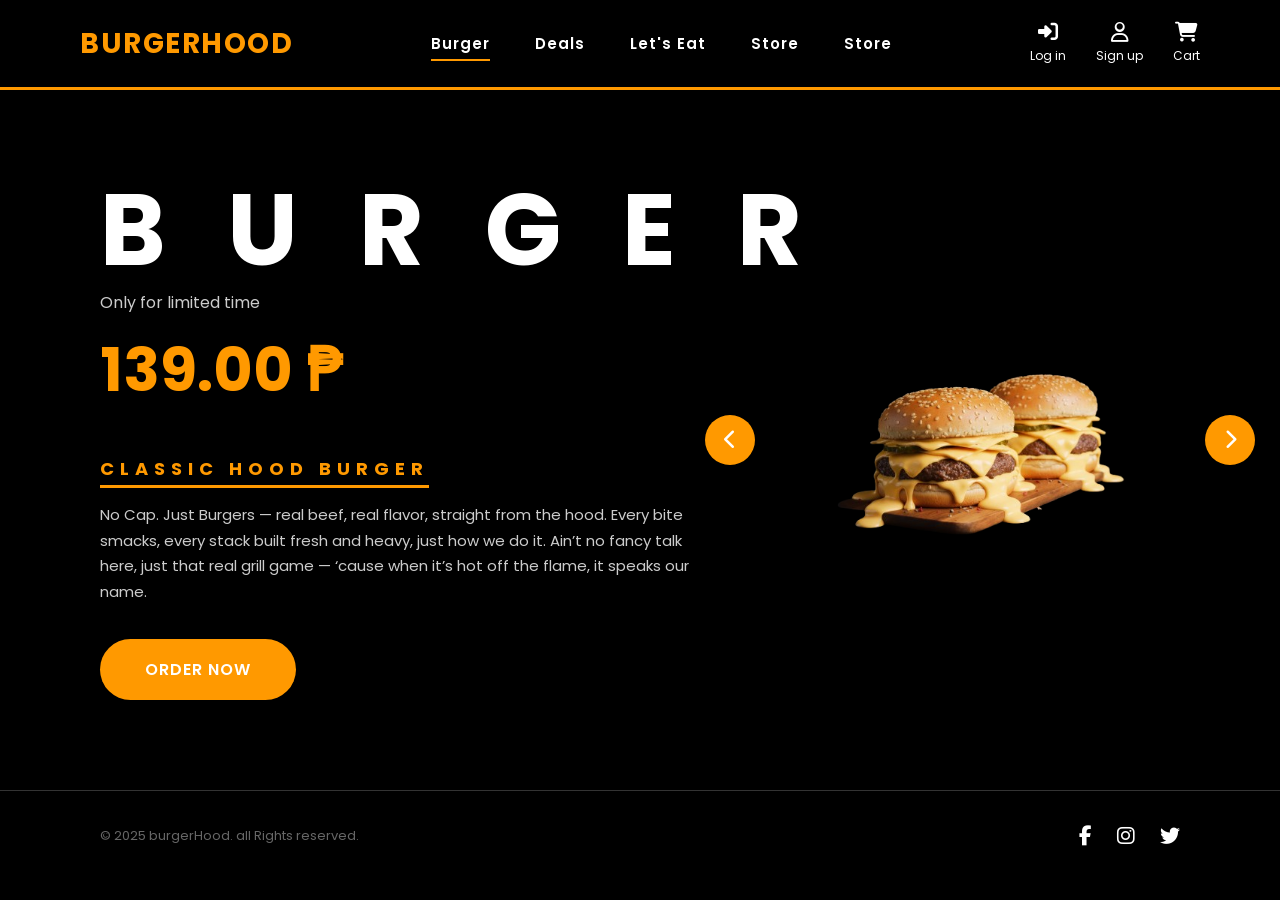
<file: index.html>
<!DOCTYPE html>
<html lang="en">
	<head>
		<meta charset="UTF-8" />
		<meta name="viewport" content="width=device-width, initial-scale=1" />
		<meta name="color-scheme" content="dark light" />
		<meta name="theme-color" content="#000000" />
		<link href="https://fonts.googleapis.com/css2?family=Poppins:wght@400;600;700&display=swap" rel="stylesheet" />
		<link rel="stylesheet" href="https://cdnjs.cloudflare.com/ajax/libs/font-awesome/6.7.2/css/all.min.css" />
		<title>BurgerHood</title>

		<style>
			* {
				font-family: "Poppins", sans-serif;
				box-sizing: border-box;
				margin: 0;
				padding: 0;
			}

			body {
				background-color: #000;
				color: #fff;
				overflow-x: hidden;
			}

			/*header area*/

			header {
				position: sticky;
				top: 0;
				z-index: 1000;
				display: flex;
				align-items: center;
				justify-content: space-between;
				background: #000;
				padding: 22px 80px;
				border-bottom: 3px solid #ff9900;
			}

			a,
			a:link,
			a:visited,
			a:hover,
			a:active {
				color: inherit;
				text-decoration: none;
			}

			#burgerhood {
				font-size: 28px;
				color: #ff9900;
				letter-spacing: 1.5px;
				font-weight: 700;
				cursor: pointer;
				transition: 0.3s;
			}

			#burgerhood:hover {
				color: #ffc44d;
			}

			nav {
				display: flex;
				gap: 45px;
				flex-grow: 1;
				justify-content: center;
			}

			nav a {
				text-decoration: none;
				color: #fff;
				font-weight: 600;
				font-size: 15px;
				letter-spacing: 1px;
				transition: color 0.3s ease;
			}

			#burger {
				text-decoration-line: underline;
			}

			nav a:hover {
				color: #ff9900;
			}

			.header-icons {
				display: flex;
				align-items: center;
				gap: 30px;
				font-size: 20px;
			}

			.icon-with-text {
				display: flex;
				flex-direction: column;
				align-items: center;
				text-decoration: none;
				color: #ffffff;
				font-size: 20px;
				transition: color 0.3s ease;
			}

			.icon-with-text span {
				font-size: 12px;
				margin-top: 5px;
				color: #ffffff;
			}

			.icon-with-text:hover,
			.icon-with-text:hover span {
				color: #ff9900;
			}

			.icon-with-text i {
				font-size: 20px;
			}

			.header-icons a {
				color: #fff;
				transition: color 1s ease;
			}

			.header-icons a:hover {
				color: #ff9900;
			}

			#burger {
				text-decoration: underline;
				text-underline-offset: 10px;
				text-decoration-color: #ff9900;
				text-decoration-thickness: 2px;
			}

			/*main contents*/
			.main-section {
				display: flex;
				align-items: center;
				justify-content: space-between;
				min-height: calc(100vh - 200px);
				padding: 60px 100px;
				gap: 80px;
			}

			/*left side div*/
			.left-content {
				flex: 1;
				max-width: 600px;
			}

			.left-content h1 {
				font-size: 100px;
				letter-spacing: 20px;
				margin-bottom: 10px;
				line-height: 1;
				white-space: nowrap;
			}

			.left-content h6 {
				font-size: 16px;
				font-weight: 400;
				color: #ccc;
				margin-bottom: 10px;
			}

			.left-content h2 {
				font-size: 60px;
				color: #ff9900;
				margin-bottom: 40px;
			}

			.left-content h3 {
				color: #ff9900;
				letter-spacing: 6px;
				font-size: 18px;
				margin-bottom: 20px;
				text-decoration: underline;
				text-underline-offset: 10px;
				text-decoration-thickness: 3px;
			}

			.left-content p {
				color: #ccc;
				line-height: 1.7;
				margin-bottom: 35px;
				font-size: 15px;
			}

			.order-button {
				background-color: #ff9900;
				color: white;
				border: none;
				padding: 18px 45px;
				font-size: 16px;
				font-weight: 600;
				border-radius: 50px;
				cursor: pointer;
				transition: all 0.5s ease;
				text-transform: uppercase;
				letter-spacing: 1px;
			}

			.order-button:hover {
				background-color: #e68a00;
				transform: translateY(-2px);
				box-shadow: 0 5px 20px rgba(255, 153, 0, 0.4);
			}

			/*right side div*/
			.right-content {
				flex: 1;
				display: flex;
				align-items: center;
				justify-content: center;
				position: relative;
			}

			.burger-container {
				position: relative;
				display: flex;
				align-items: center;
				justify-content: center;
			}

			.burger-slide {
				position: absolute;
				width: 100%;
				top: 0;
				left: 0;
				transition: transform 0.6s ease, opacity 0.6s ease;
			}

			#cheesyBurgerImg {
				width: 550px;
				max-width: 100%;
				border-radius: 20px;
				transition: transform 0.3s ease;
			}

			#cheesyBurgerImg:hover {
				transform: scale(1.05);
			}

			.nav-arrow {
				position: absolute;
				background-color: #ff9900;
				width: 50px;
				height: 50px;
				border-radius: 50%;
				display: flex;
				align-items: center;
				justify-content: center;
				cursor: pointer;
				transition: all 0.3s ease;
				font-size: 20px;
				border: none;
				color: #fff;
			}

			.nav-arrow:hover {
				background-color: #ffc44d;
				transform: scale(1.1);
			}

			/* buttons distance */

			.nav-arrow.left {
				left: -75px;
			}

			.nav-arrow.right {
				right: -75px;
			}

			/* footer area */

			footer {
				display: flex;
				justify-content: space-between;
				align-items: center;
				padding: 30px 100px;
				border-top: 1px solid #333;
			}

			footer p {
				color: #666;
				font-size: 13px;
			}

			.social-icons {
				display: flex;
				gap: 25px;
			}

			.social-icons a {
				color: #fff;
				font-size: 20px;
				transition: color 0.3s ease;
			}

			.social-icons a:hover {
				color: #ff9900;
			}
		</style>
	</head>

	<body>
		<header>
			<a id="burgerhood" href="burgerhood.html">BURGERHOOD</a>

			<nav>
				<a href="" id="burger">Burger</a>
				<a href="">Deals</a>
				<a href="">Let's Eat</a>
				<a href="">Store</a>
				<a href="">Store</a>
			</nav>

			<div class="header-icons">
				<a id="btnLogin" href="login.html" class="icon-with-text">
					<i class="fa-solid fa-right-to-bracket"></i>
					<span>Log in</span>
				</a>
				<a id="btnSignup" href="signup.html" class="icon-with-text">
					<i class="fa-regular fa-user"></i>
					<span>Sign up</span>
				</a>
				<a id="btnCart" href="#" class="icon-with-text">
					<i class="fa-solid fa-cart-shopping"></i>
					<span>Cart</span>
				</a>
				<a id="btnLogout" href="#" target="_blank" class="icon-with-text" style="display: none">
					<i class="fa-solid fa-right-from-bracket"></i>
					<span>Log out</span>
				</a>
			</div>
		</header>

		<div class="main-section">
			<div class="left-content">
				<h1>B U R G E R</h1>
				<h6>Only for limited time</h6>
				<h2>139.00 ₱</h2>

				<h3>CLASSIC HOOD BURGER</h3>
				<p>No Cap. Just Burgers — real beef, real flavor, straight from the hood. Every bite smacks, every stack built fresh and heavy, just how we do it. Ain’t no fancy talk here, just that real grill game — ‘cause when it’s hot off the flame, it speaks our name.</p>
				<a href="login.html">
					<button class="order-button">Order Now</button>
				</a>
			</div>
			<div class="right-content">
				<div class="burger-container">
					<button class="nav-arrow left">
						<i class="fa-solid fa-chevron-left"></i>
					</button>
					<img src="assets/images/cheesyBurger.png" alt="Cheesy Burger" id="cheesyBurgerImg" />
					<button class="nav-arrow right">
						<i class="fa-solid fa-chevron-right"></i>
					</button>
				</div>
			</div>
		</div>

		<footer>
			<p>© 2025 burgerHood. all Rights reserved.</p>
			<div class="social-icons">
				<a href=""><i class="fa-brands fa-facebook-f"></i></a>
				<a href=""><i class="fa-brands fa-instagram"></i></a>
				<a href=""><i class="fa-brands fa-twitter"></i></a>
			</div>
		</footer>

        <script src="js/slider.js"></script>
        
		<script>
			const activeUser = JSON.parse(localStorage.getItem("activeUser")); // get the current user this was saved in local storage from the login session
			const btnLogin = document.getElementById("btnLogin");
			const btnSignup = document.getElementById("btnSignup");
			const btnLogout = document.getElementById("btnLogout");

			if (activeUser) {
				// User is logged in
				btnLogin.style.display = "none"; // hide login icon
				btnSignup.style.display = "none"; // hide signup icon
				btnLogout.style.display = ""; // show logout icon
			} else {
				// handles no user logged in
				btnLogin.style.display = "";
				btnSignup.style.display = "";
				btnLogout.style.display = "none";
			}

			btnLogout.addEventListener("click", () => {
				localStorage.removeItem("activeUser"); // clear active user
				window.location.reload(); // reload the index page
			});
		</script>
	</body>
</html>
</file>
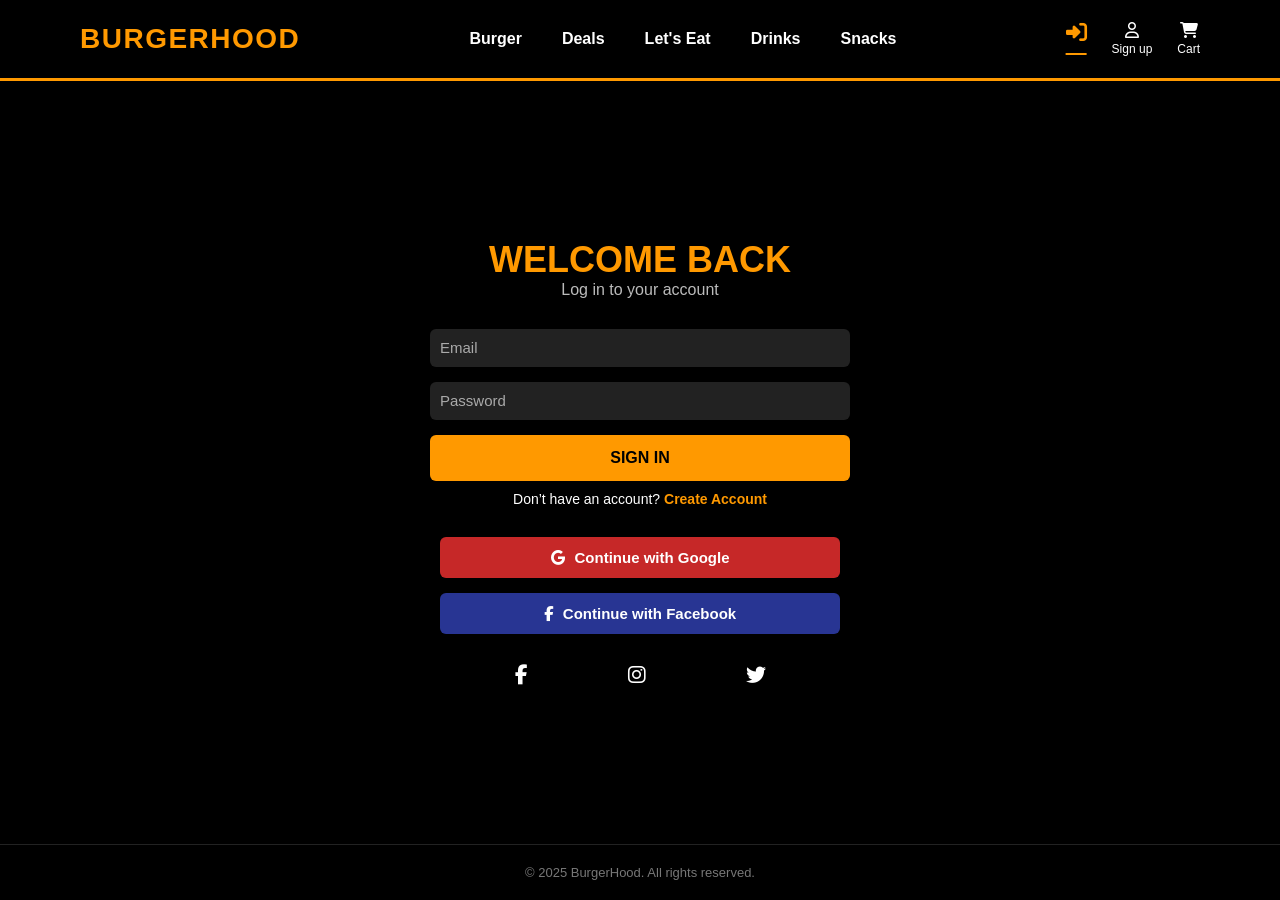
<file: login.html>
<!DOCTYPE html>
<html lang="en">
	<head>
		<meta charset="UTF-8" />
		<meta name="viewport" content="width=device-width, initial-scale=1.0" />
		<!-- <link href="https://fonts.googleapis.com/css2?family=Poppins:wght@400;600;700&display=swap" rel="stylesheet" /> -->
		<link rel="stylesheet" href="https://cdnjs.cloudflare.com/ajax/libs/font-awesome/6.7.2/css/all.min.css" />
		<link rel="stylesheet" href="styles/notify-me.css" />
		<link rel="stylesheet" href="styles/form-input.css" />
		<link rel="stylesheet" href="styles/general-layout.css" />
		<link rel="stylesheet" type="text/css" href="styles/font-style.css" />

		<title>Login</title>

		<style>
			#Login {
				text-decoration-color: #ff9900;
				text-underline-offset: 6px;
			}

			/*log in icon*/
			#Login i {
				font-size: 21px;
			}

			#Login {
				text-decoration: underline;
				color: #ff9900;
				text-underline-offset: 13px;
			}

			/* login area div*/
			.login-container {
				flex: 1;
				display: flex;
				flex-direction: column;
				align-items: center;
				justify-content: center;
				text-align: center;
				padding: 50px 20px;
			}

			.login-container h1 {
				color: #ff9900;
				font-size: 36px;
				font-weight: 700;
			}

			.login-container p {
				color: #bbb;
				margin-bottom: 30px;
			}

			.create-account {
				margin-top: 10px;
				font-size: 14px;
			}

			.create-account a {
				color: #ff9900;
				text-decoration: none;
				font-weight: 600;
			}

			.create-account a:hover {
				text-decoration: underline;
			}
		</style>
	</head>

	<body>
		<header>
			<a id="burgerhood" href="burgerhood.html">BURGERHOOD</a>
			<nav>
				<a href="" id="burger">Burger</a>
				<a href="">Deals</a>
				<a href="">Let's Eat</a>
				<a href="">Drinks</a>
				<a href="">Snacks</a>
			</nav>
			<div class="header-icons">
				<a href="#" class="icon-with-text" id="Login">
					<i class="fa-solid fa-right-to-bracket"></i>
				</a>
				<a href="signup.html" class="icon-with-text">
					<i class="fa-regular fa-user"></i>
					<span>Sign up</span>
				</a>
				<a href="#" class="icon-with-text">
					<i class="fa-solid fa-cart-shopping"></i>
					<span>Cart</span>
				</a>
			</div>
		</header>

		<div id="toast-container" aria-live="polite" aria-atomic="true"></div>

		<div class="login-container">
			<h1>WELCOME BACK</h1>
			<p>Log in to your account</p>

			<form id="login-form">
				<div class="input-wrap">
					<input type="email" id="email" class="required" placeholder="Email" />
					<i id="errorIcon" class="fa-solid fa-circle-exclamation errorIcon"></i>
				</div>
				<div class="input-wrap">
					<input type="password" id="password" class="required" placeholder="Password" />
					<i id="errorIcon" class="fa-solid fa-circle-exclamation errorIcon"></i>
				</div>
				<button type="submit">SIGN IN</button>
			</form>

			<div class="create-account">Don’t have an account? <a href="signup.html">Create Account</a></div>

			<div class="social-login">
				<a class="social-btn google" href="burgerhood.html"><i class="fa-brands fa-google"></i> Continue with Google</a>
				<a class="social-btn facebook" href="burgerhood.html"><i class="fa-brands fa-facebook-f"></i> Continue with Facebook</a>
			</div>

			<div class="social-icons">
				<a href="#"><i class="fa-brands fa-facebook-f"></i></a>
				<a href="#"><i class="fa-brands fa-instagram"></i></a>
				<a href="#"><i class="fa-brands fa-twitter"></i></a>
			</div>
		</div>

		<footer>© 2025 BurgerHood. All rights reserved.</footer>

		<script src="js/notify-me.js"></script>
		<script src="js/input-validation.js"></script>


		<script>
			const users = JSON.parse(localStorage.getItem("users") || "[]");

			const loginForm = document.getElementById("login-form");
			const inputEmail = document.getElementById("email");
			const inputPassword = document.getElementById("password");

			loginForm.addEventListener("submit", (e) => {
				e.preventDefault();

				const email = inputEmail.value.trim();
				const password = inputPassword.value.trim();

				let hasError = false;
				if (!email) {
					showNotification({ type: "error", message: "Please enter an email!" });
					hasError = true;
				}

				if (!password) {
					showNotification({ type: "error", message: "Please provide a password!" });
					hasError = true;
				}

				if (hasError) return;

				// check if email matches from the users array stored in local storage iof the browser
				const found = users.find((user) => user.email.toLowerCase() === email.toLowerCase() && user.password === password);

				if (found) {
					// showNotification({ type: "success", message: "successfully logged in" });

					// the following is to set the users info as the current loggin in user so that the browser will remember whose currently logged in
					// and so if navigate to other pages the currently logged in user will still be determined by the browser
					// this is for simulation of log in and out sessions

					localStorage.setItem("activeUser", JSON.stringify(found));

					// redirect to index or homepage
					window.location.href = "index.html";
				} else {
					// alert("Invalid email or password!");
					showNotification({ type: "error", message: "Invalid email or password!" });

				}
			});
		</script>
	</body>
</html>
</file>
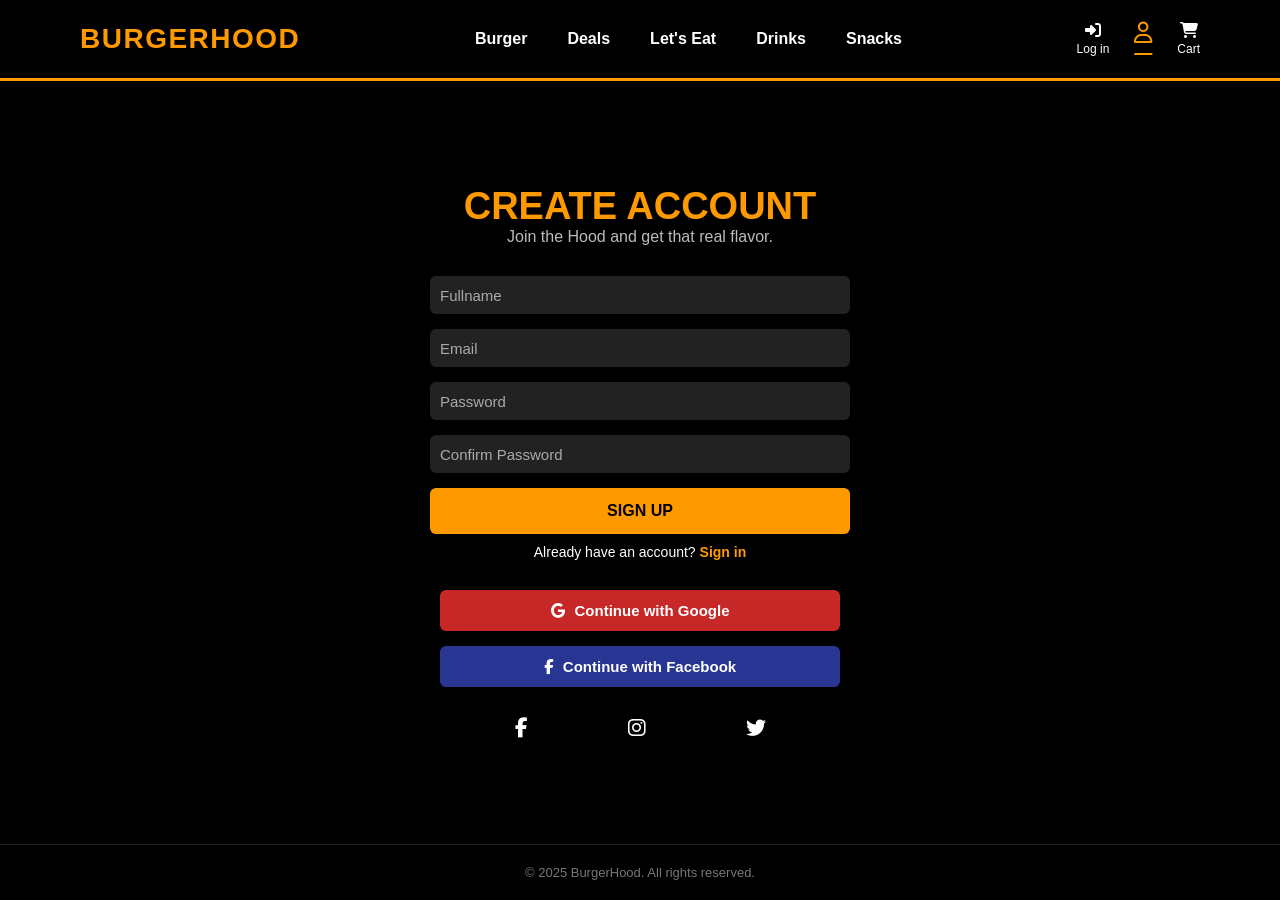
<file: signup.html>
<!DOCTYPE html>
<html lang="en">
	<head>
		<meta charset="UTF-8" />
		<meta name="viewport" content="width=device-width, initial-scale=1.0" />
		<!-- <link href="https://fonts.googleapis.com/css2?family=Poppins:wght@400;600;700&display=swap" rel="stylesheet" /> -->
		<link rel="stylesheet" href="https://cdnjs.cloudflare.com/ajax/libs/font-awesome/6.7.2/css/all.min.css" />
		<link rel="stylesheet" href="styles/notify-me.css" />
		<link rel="stylesheet" href="styles/form-input.css" />
		<link rel="stylesheet" href="styles/general-layout.css" />
		<link rel="stylesheet" type="text/css" href="styles/font-style.css" />

		<title>BurgerHood | Sign Up</title>

		<style>
			#signup {
				font-size: 21px;
			}

			#signup {
				text-decoration: underline;
				color: #ff9900;
				text-underline-offset: 13px;
			}

			/* Highlight the Sign Up icon */
			.icon-with-text:nth-child(2) {
				color: #ff9900;
				position: relative;
			}

			/* SIGNUP CONTAINER */
			.signup-container {
				flex: 1;
				display: flex;
				flex-direction: column;
				align-items: center;
				justify-content: center;
				text-align: center;
				padding: 60px 20px;
			}

			.signup-container h1 {
				color: #ff9900;
				font-size: 38px;
				font-weight: 700;
			}

			.signup-container p {
				color: #bbb;
				margin-bottom: 30px;
			}

			.already-account {
				margin-top: 10px;
				font-size: 14px;
			}

			.already-account a {
				color: #ff9900;
				text-decoration: none;
				font-weight: 600;
			}

			.already-account a:hover {
				text-decoration: underline;
			}
		</style>
	</head>

	<body>
		<header>
			<a id="burgerhood" href="index.html">BURGERHOOD</a>
			<nav>
				<a href="" id="burger">Burger</a>
				<a href="">Deals</a>
				<a href="">Let's Eat</a>
				<a href="">Drinks</a>
				<a href="">Snacks</a>
			</nav>
			<div class="header-icons">
				<a href="login.html" class="icon-with-text">
					<i class="fa-solid fa-right-to-bracket"></i>
					<span>Log in</span>
				</a>
				<a href="signup.html" class="icon-with-text" id="signup">
					<i class="fa-regular fa-user"></i>
				</a>
				<a href="#" class="icon-with-text">
					<i class="fa-solid fa-cart-shopping"></i>
					<span>Cart</span>
				</a>
			</div>
		</header>

		<!-- Toast container (kept empty; JS will inject toasts notification) -->
		<div id="toast-container" aria-live="polite" aria-atomic="true"></div>

		<div class="signup-container">
			<h1>CREATE ACCOUNT</h1>
			<p>Join the Hood and get that real flavor.</p>

			<form id="signup-form" autocomplete="off">
				<div class="input-wrap">
					<input type="text" id="fullname" class="required" placeholder="Fullname" />
					<i id="errorIcon" class="fa-solid fa-circle-exclamation errorIcon"></i>
				</div>

				<div class="input-wrap">
					<input type="email" id="email" class="required" placeholder="Email" />
					<i id="errorIcon" class="fa-solid fa-circle-exclamation errorIcon"></i>
				</div>

				<div class="input-wrap">
					<input type="password" id="password" class="required" placeholder="Password" />
					<i id="errorIcon" class="fa-solid fa-circle-exclamation errorIcon"></i>
				</div>

				<div class="input-wrap">
					<input type="password" id="confirmPassword" class="required" placeholder="Confirm Password" />
					<i id="errorIcon" class="fa-solid fa-circle-exclamation errorIcon"></i>
				</div>

				<button type="submit">SIGN UP</button>
			</form>

			<div class="already-account">Already have an account? <a href="login.html">Sign in</a></div>

			<div class="social-login">
				<a class="social-btn google" href="index.html"><i class="fa-brands fa-google"></i> Continue with Google</a>
				<a class="social-btn facebook" href="index.html"><i class="fa-brands fa-facebook-f"></i> Continue with Facebook</a>
			</div>

			<div class="social-icons">
				<a href="#"><i class="fa-brands fa-facebook-f"></i></a>
				<a href="#"><i class="fa-brands fa-instagram"></i></a>
				<a href="#"><i class="fa-brands fa-twitter"></i></a>
			</div>
		</div>

		<footer>© 2025 BurgerHood. All rights reserved.</footer>

		<script src="js/notify-me.js"></script>
		<script src="js/input-validation.js"></script>

		<script>
			/**
			 * local storage setup so that data remains saved even after the page is reloaeded
			 * as long as your code runs in the browser, local storage already exist
			 * this is like a built-in database inside the browser no need to install anything or import libraries or learning sql queries
			 * this is for your app becomes a dynamic at least
			 */
			const LS_KEY = "users";

			// load existing users or initialize empty
			const users = JSON.parse(localStorage.getItem(LS_KEY) || "[]");

			// this is a function for handling saving users back to localStorage
			function saveUsers() {
				localStorage.setItem(LS_KEY, JSON.stringify(users));
			}

			// access all elements
			const inputs = document.querySelectorAll(".required");
			const inputFullname = document.getElementById("fullname");
			const inputEmail = document.getElementById("email");
			const inputPassword = document.getElementById("password");
			const inputConfirmPassword = document.getElementById("confirmPassword");
			const signupForm = document.getElementById("signup-form");

			// live checking for all required inputs
			// adds red border and icon when empty, nad it clears when not.
			for (const input of inputs) {
				input.addEventListener("input", function () {
					showError(this, isEmpty(this));
				});
			}

			// live validation for specific fields
			inputFullname.addEventListener("input", function () {
				// only validate if not empty, otherwise let the empty check above handle it
				// this refers to the inputFullname object
				if (isEmpty(this)) return;
				showError(this, !isValidName(this));
			});

			inputEmail.addEventListener("input", function () {
				if (isEmpty(this)) return;
				showError(this, !isValidEmail(this));
			});

			// basic password length error response
			inputPassword.addEventListener("input", function () {
				if (isEmpty(this)) return;
				showError(this, this.value.trim().length < 6); // minimum of 6 chars
			});

			inputConfirmPassword.addEventListener("input", function () {
				if (isEmpty(this)) return;
				showError(this, this.value.trim() !== inputPassword.value.trim());
			});

			// submit event handler
			signupForm.addEventListener("submit", function (e) {
				e.preventDefault();

				let hasError = false;

				// required fields check manually, not using required input attribute for response control and notification
				if (isEmpty(inputFullname)) {
					showError(inputFullname, true);
					showNotification({ type: "error", message: "Fullname is required!" });
					hasError = true;
				}
				if (isEmpty(inputEmail)) {
					showError(inputEmail, true);
					showNotification({ type: "error", message: "Email is required!" });
					hasError = true;
				}
				if (isEmpty(inputPassword)) {
					showError(inputPassword, true);
					showNotification({ type: "error", message: "Password is required!" });
					hasError = true;
				}
				if (isEmpty(inputConfirmPassword)) {
					showError(inputConfirmPassword, true);
					showNotification({ type: "error", message: "Confirm your password!" });
					hasError = true;
				}

				// Field-specific validations (only if filled)
				if (!isEmpty(inputFullname) && !isValidName(inputFullname)) {
					showError(inputFullname, true);
					showNotification({ type: "error", message: "Fullname: letters and spaces only." });
					hasError = true;
				}

				if (!isEmpty(inputEmail) && !isValidEmail(inputEmail)) {
					showError(inputEmail, true);
					showNotification({ type: "error", message: "Enter a valid email address." });
					hasError = true;
				}

				if (!isEmpty(inputPassword) && inputPassword.value.trim().length < 6) {
					showError(inputPassword, true);
					showNotification({ type: "error", message: "Password must be at least 6 characters." });
					hasError = true;
				}

				if (!isEmpty(inputConfirmPassword) && inputConfirmPassword.value.trim() !== inputPassword.value.trim()) {
					showError(inputConfirmPassword, true);
					showNotification({ type: "error", message: "Passwords do not match." });
					hasError = true;
				}

				if (hasError) {
					return;
				}

				// if everything is validated then save new user
				const newUser = {
					id: users.length + 1,
					role: "client",
					fullname: inputFullname.value.trim(),
					email: inputEmail.value.trim(),
					password: inputPassword.value.trim(),
				};
				
				// Check for duplicate email (case-insensitive)
				const emailExists = users.some((u) => u.email.toLowerCase() === newUser.email.toLowerCase());
				if (emailExists) {
					showNotification({ type: "error", message: "Email already exists." });
					return;
				}
				
				users.push(newUser);
				saveUsers(); // <-- saves to localStorage
				
				showNotification({ type: "success", message: "Added new user successfully!", duration: 4000 });
				
				// this is to clear the form & errors without reloading the page
				signupForm.reset();
				console.log("All users:", users);
			});
		</script>
	</body>
</html>
</file>
<file: styles/notify-me.css>
/* style for the container trhat should show on the top-right iof the screen */
#toast-container {
    position: fixed;
    top: 16px;
    right: 16px;
    display: flex;
    flex-direction: column;
    gap: 10px;
    z-index: 9999;
    pointer-events: none;
}

/* Toast */
.toast {
    min-width: 260px;
    max-width: 360px;
    background: #fff;
    color: #222;
    border-radius: 2px;
    box-shadow: 0 8px 24px rgba(0, 0, 0, .12);
    border-left: 6px solid transparent;
    padding: 12px 14px 12px 14px;
    display: grid;
    grid-template-columns: 22px 1fr auto;
    gap: 10px;
    align-items: start;
    font: 14px/1.35 system-ui, Arial, sans-serif;
    pointer-events: auto;
    /* clickable close */
    opacity: 0;
    transform: translateX(12px);
    animation: toast-in .18s ease-out forwards;
}

.toast.success {
    border-left-color: #20bf6b;
}

.toast.error {
    border-left-color: #e74c3c;
}

.toast .icon {
    font-weight: 700;
    width: 22px;
    text-align: center;
}

.toast.success .icon {
    /* font-size: 25px; */
    color: #20bf6b;
}

.toast.error .icon {
    color: #e74c3c;
}

.toast .message {
    margin-right: 6px;
}

.toast .close {
    border: none;
    background: transparent;
    color: #888;
    padding: 0 2px;
    font-size: 16px;
    line-height: 1;
    cursor: pointer;
}

.toast .close:hover {
    color: #000;
}

/* progress bar */
.toast .bar {
    grid-column: 1 / -1;
    height: 3px;
    background: rgba(0, 0, 0, .08);
    border-radius: 2px;
    overflow: hidden;
    margin-top: 8px;
}

.toast .bar>span {
    display: block;
    height: 100%;
    background: currentColor;
    transform-origin: left;
    transform: scaleX(1);
}

.toast.success .bar {
    background: rgba(32, 191, 107, .15);
    color: #20bf6b;
}

.toast.error .bar {
    background: rgba(231, 76, 60, .15);
    color: #e74c3c;
}

/* Animations */
@keyframes toast-in {
    from {
        opacity: 0;
        transform: translateX(12px)
    }

    to {
        opacity: 1;
        transform: translateX(0)
    }
}

@keyframes toast-out {
    to {
        opacity: 0;
        transform: translateX(12px)
    }
}
</file>
<file: styles/form-input.css>
.input-wrap {
    position: relative;
    /* width: 250px; */
}

.input-wrap input {
    width: 100%;
    height: 38px;
    padding: 8px 35px 8px 10px;
    /* space for right icon */
    font-size: 15px;
    border-radius: 6px;
    outline: none;
    transition: border-color 0.2s;
}

.input-wrap input:focus {
    border: 1px solid #ccc;
}

.input-wrap input.error {
    border-color: #e74c3c;
    /* red border when error */
}

.input-wrap i {
    position: absolute;
    right: 10px;
    top: 50%;
    transform: translateY(-50%);
    color: #e74c3c;
    font-size: 16px;
    pointer-events: none;
    /* don’t block typing */
    display: none;
    /* hidden by default */
}
</file>
<file: styles/general-layout.css>
* {
    margin: 0;
    padding: 0;
    box-sizing: border-box;
    font-family: "Poppins", sans-serif;
}

body {
    background-color: #000;
    color: #fff;
    display: flex;
    flex-direction: column;
    min-height: 100vh;
}

header {
    display: flex;
    justify-content: space-between;
    align-items: center;
    padding: 22px 80px;
    background-color: #000;
    border-bottom: 3px solid #ff9900;
    position: sticky;
    top: 0;
    z-index: 10;
}

#burgerhood {
    font-size: 28px;
    color: #ff9900;
    letter-spacing: 1.5px;
    font-weight: 700;
    cursor: pointer;
    transition: 0.3s;
    text-decoration: none;
}

#burgerhood:hover {
    color: #ffc44d;
}

nav {
    display: flex;
    gap: 40px;
}

nav a {
    color: #fff;
    text-decoration: none;
    font-weight: 600;
    transition: 0.3s;
}

nav a:hover {
    color: #ff9900;
}

.header-icons {
    display: flex;
    gap: 25px;
}

.icon-with-text {
    display: flex;
    flex-direction: column;
    align-items: center;
    color: #fff;
    text-decoration: none;
    transition: color 0.3s, transform 0.3s;
    position: relative;
}

.icon-with-text span {
    font-size: 12px;
    margin-top: 4px;
}

.icon-with-text:hover {
    color: #ff9900;
}

form {
    display: flex;
    flex-direction: column;
    gap: 15px;
    width: 100%;
    max-width: 420px;
}

input {
    padding: 14px;
    border: none;
    border-radius: 6px;
    background: #222;
    color: #fff;
    font-size: 15px;
}

input::placeholder {
    color: #aaa;
}

button {
    background-color: #ff9900;
    border: none;
    color: #000;
    font-weight: 700;
    padding: 14px;
    border-radius: 6px;
    cursor: pointer;
    font-size: 16px;
    transition: 0.5s;
}

button:hover {
    background-color: #ffc44d;
}

/* SOCIAL LOGIN */
.social-login {
    margin-top: 30px;
    display: flex;
    flex-direction: column;
    gap: 15px;
    width: 100%;
    max-width: 400px;
}

.social-btn {
    display: flex;
    align-items: center;
    justify-content: center;
    gap: 10px;
    padding: 12px;
    border-radius: 6px;
    font-weight: 600;
    cursor: pointer;
    font-size: 15px;
    transition: 0.3s;
    border: none;
    text-decoration: none;
}

/*social medias*/
.google {
    background-color: #c62828;
    color: #fff;
}

.google:hover {
    background-color: #d32f2f;
}

.facebook {
    background-color: #283593;
    color: #fff;
}

.facebook:hover {
    background-color: #3949ab;
}

/*social medias*/
.social-icons {
    display: flex;
    justify-content: center;
    gap: 100px;
    margin-top: 30px;
}

.social-icons a {
    color: #fff;
    font-size: 20px;
    transition: color 0.3s ease;
}

.social-icons a:hover {
    color: #ff9900;
}

footer {
    text-align: center;
    padding: 20px;
    font-size: 13px;
    color: #777;
    border-top: 1px solid #222;
}
</file>
<file: styles/font-style.css>
@font-face {
    font-family: 'Poppins Regular';
    font-style: normal;
    font-weight: normal;
    src: local('Poppins Regular'), url('/assets/fonts/Poppins-Regular.woff') format('woff');
}


@font-face {
    font-family: 'Poppins Italic';
    font-style: normal;
    font-weight: normal;
    src: local('Poppins Italic'), url('/assets/fonts/Poppins-Italic.woff') format('woff');
}


@font-face {
    font-family: 'Poppins Thin';
    font-style: normal;
    font-weight: normal;
    src: local('Poppins Thin'), url('/assets/fonts/Poppins-Thin.woff') format('woff');
}


@font-face {
    font-family: 'Poppins Thin Italic';
    font-style: normal;
    font-weight: normal;
    src: local('Poppins Thin Italic'), url('/assets/fonts/Poppins-ThinItalic.woff') format('woff');
}


@font-face {
    font-family: 'Poppins ExtraLight';
    font-style: normal;
    font-weight: normal;
    src: local('Poppins ExtraLight'), url('/assets/fonts/Poppins-ExtraLight.woff') format('woff');
}


@font-face {
    font-family: 'Poppins ExtraLight Italic';
    font-style: normal;
    font-weight: normal;
    src: local('Poppins ExtraLight Italic'), url('/assets/fonts/Poppins-ExtraLightItalic.woff') format('woff');
}


@font-face {
    font-family: 'Poppins Light';
    font-style: normal;
    font-weight: normal;
    src: local('Poppins Light'), url('/assets/fonts/Poppins-Light.woff') format('woff');
}


@font-face {
    font-family: 'Poppins Light Italic';
    font-style: normal;
    font-weight: normal;
    src: local('Poppins Light Italic'), url('/assets/fonts/Poppins-LightItalic.woff') format('woff');
}


@font-face {
    font-family: 'Poppins Medium';
    font-style: normal;
    font-weight: normal;
    src: local('Poppins Medium'), url('/assets/fonts/Poppins-Medium.woff') format('woff');
}


@font-face {
    font-family: 'Poppins Medium Italic';
    font-style: normal;
    font-weight: normal;
    src: local('Poppins Medium Italic'), url('/assets/fonts/Poppins-MediumItalic.woff') format('woff');
}


@font-face {
    font-family: 'Poppins SemiBold';
    font-style: normal;
    font-weight: normal;
    src: local('Poppins SemiBold'), url('/assets/fonts/Poppins-SemiBold.woff') format('woff');
}


@font-face {
    font-family: 'Poppins SemiBold Italic';
    font-style: normal;
    font-weight: normal;
    src: local('Poppins SemiBold Italic'), url('/assets/fonts/Poppins-SemiBoldItalic.woff') format('woff');
}


@font-face {
    font-family: 'Poppins Bold';
    font-style: normal;
    font-weight: normal;
    src: local('Poppins Bold'), url('/assets/fonts/Poppins-Bold.woff') format('woff');
}


@font-face {
    font-family: 'Poppins Bold Italic';
    font-style: normal;
    font-weight: normal;
    src: local('Poppins Bold Italic'), url('/assets/fonts/Poppins-BoldItalic.woff') format('woff');
}


@font-face {
    font-family: 'Poppins ExtraBold';
    font-style: normal;
    font-weight: normal;
    src: local('Poppins ExtraBold'), url('/assets/fonts/Poppins-ExtraBold.woff') format('woff');
}


@font-face {
    font-family: 'Poppins ExtraBold Italic';
    font-style: normal;
    font-weight: normal;
    src: local('Poppins ExtraBold Italic'), url('/assets/fonts/Poppins-ExtraBoldItalic.woff') format('woff');
}


@font-face {
    font-family: 'Poppins Black';
    font-style: normal;
    font-weight: normal;
    src: local('Poppins Black'), url('/assets/fonts/Poppins-Black.woff') format('woff');
}


@font-face {
    font-family: 'Poppins Black Italic';
    font-style: normal;
    font-weight: normal;
    src: local('Poppins Black Italic'), url('/assets/fonts/Poppins-BlackItalic.woff') format('woff');
}
</file>
